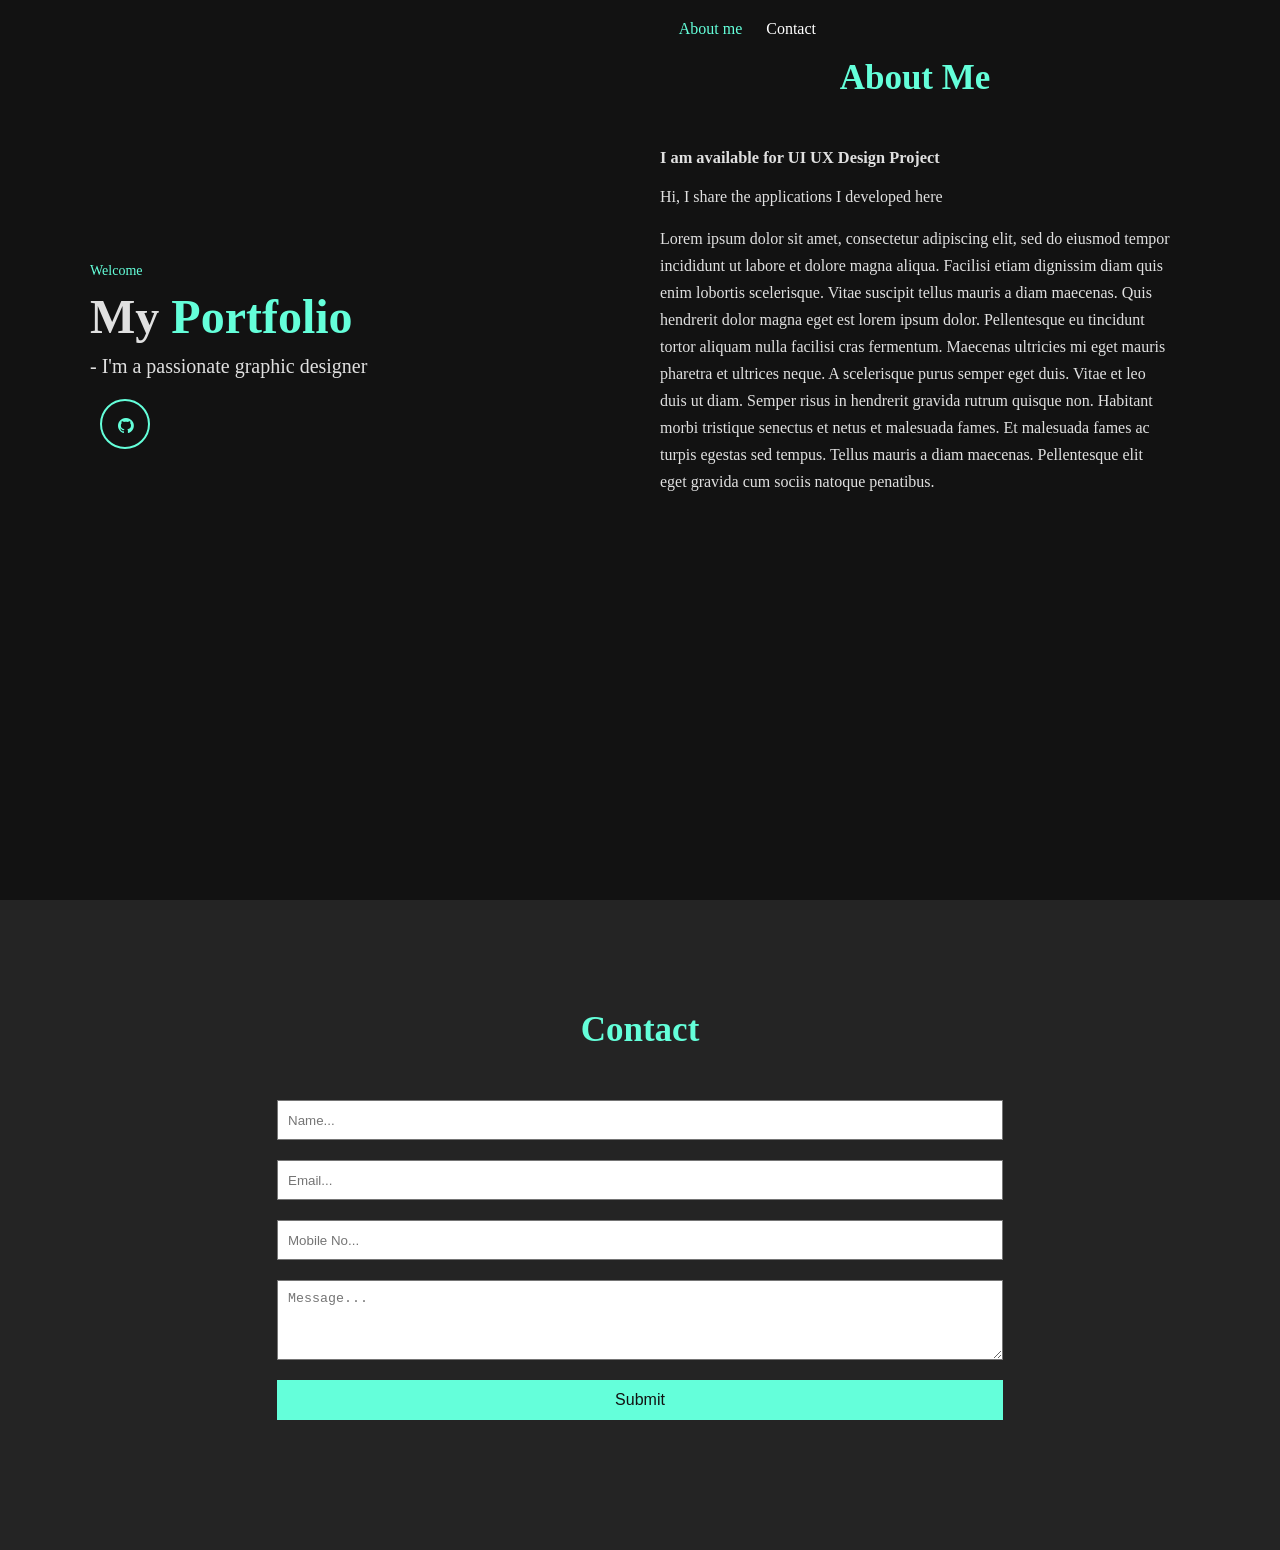
<file: Portfolio/index.html>
<!DOCTYPE html>
<html>
<head>
    <title>Student Portfolio Website Template</title>
    <meta charset="utf-8">
    <meta name="viewport" content="width=device-width, initial-scale=1">
    <link rel="stylesheet" href="https://maxcdn.bootstrapcdn.com/font-awesome/4.7.0/css/font-awesome.min.css">
    <link rel="stylesheet" href="css/style.css">
    <style>
        .error {
            color: red;
            font-size: 0.9em;
        }
    </style>
</head>
<body>
    <!-----MENU SECTION------>
    <div class="main-panel">
        <div class="container">
            <div class="width-33 logo">
                 <span class="span-col"></span>
            </div>
            <div class="width-66">
                <nav>
                    <a href="#">
                        <span class="span-col">About me</span>
                    </a>
                    <a href="#">Contact</a>
                </nav>
            </div>
        </div>
        <!------MAIN BANNERR------>
        <div class="container ">
            <div class="width-50">
                <div class="banner-section">
                    <span class="span-col">Welcome</span>
                    <h1>
                        My <span class="span-col">Portfolio</span>
                    </h1>
                    <h2>- I'm a passionate graphic designer</h2>

                    <a href="#">
                        <i class="fa fa-github"></i>
                    </a>
                </div>
            </div>
            <div class="width-50">
                <div class="about-us">
                    <h2 class="heading-text">About Me</h2>
                    <h3>I am available for UI UX Design Project</h3>
                    <p>Hi, I share the applications I developed here</p>
                    <p>Lorem ipsum dolor sit amet, consectetur adipiscing elit, sed do eiusmod tempor incididunt ut labore et dolore magna aliqua. Facilisi etiam dignissim diam quis enim lobortis scelerisque. Vitae suscipit tellus mauris a diam maecenas. Quis hendrerit dolor magna eget est lorem ipsum dolor. Pellentesque eu tincidunt tortor aliquam nulla facilisi cras fermentum. Maecenas ultricies mi eget mauris pharetra et ultrices neque. A scelerisque purus semper eget duis. Vitae et leo duis ut diam. Semper risus in hendrerit gravida rutrum quisque non. Habitant morbi tristique senectus et netus et malesuada fames. Et malesuada fames ac turpis egestas sed tempus. Tellus mauris a diam maecenas. Pellentesque elit eget gravida cum sociis natoque penatibus.</p>

                </div>
            </div>
        </div>
    </div>

    <!-------------CONTACT US SECTION----------------------->
    <div class="main-section contact bg-lightgrey">
        <div class="container">
            <h2 class="heading-text">Contact</h2>
            <div class="width-100">
                <form id="contactForm" method="post">
                    <input type="text" id="name" placeholder="Name...">
                    <span id="nameError" class="error"></span>
                    <input type="text" id="email" placeholder="Email...">
                    <span id="emailError" class="error"></span>
                    <input type="text" id="mobile" placeholder="Mobile No...">
                    <span id="mobileError" class="error"></span>
                    <textarea id="message" placeholder="Message..."></textarea>
                    <span id="messageError" class="error"></span>
                    <button type="submit">Submit</button>
                </form>
            </div>
        </div>
    </div>

    <script src="js/form-validation.js"></script>
</body>
</html>
</file>
<file: Portfolio/css/style.css>
/*****COMMON CSS SECTION*****/
* {
    box-sizing: border-box;
    margin: 0;
    padding: 0;
    -outline: 0;
    font-family Roboto, sans-serif, arial;
}

html, body {
    font-size: 14px;
    font-weight: 400;
    background: #121212; /* Değiştirildi */
    color: #e0e0e0; /* Değiştirildi */
}

.container {
    width: 1100px;
    margin: 0px auto;
    display: table;
}

.width-33 {
    width: 33%;
    float: left;
}

.width-66 {
    width: 66%;
    float: left;
}
/*****MENU SECTION*****/
.main-panel {
    width: 100%;
    float: left;
    padding-top: 20px;
    padding-bottom: 50px;
    height: 100vh;
}

.logo {
    font-size: 40px;
    font-weight: 600;
}

.span-col {
    color: #64ffda; /* Değiştirildi */
}

nav {
    float: right;
}

nav a {
    text-decoration: none;
    font-size: 16px;
    font-weight: 500;
    margin-left: 20px;
    color: #ffffff; /* Değiştirildi */
}
/*****Main BANNER*****/
.width-50 {
    float: left;
    width: 50%;
}

.banner-section {
    width: 100%;
    float: left;
    margin-top: 25vh;
}

.banner-section h1 {
    font-size: 48px;
    margin-top: 10px;
    font-weight: bolder;
}

.banner-section h2 {
    font-size: 20px;
    line-height: 25px;
    margin-top: 10px;
    font-weight: 400;
}

.banner-section a {
    float: left;
    text-decoration: none;
    font-size: 18px;
    margin-top: 20px;
    border-radius: 50%;
    text-align: center;
    border: 2px solid #64ffda; /* Değiştirildi */
    color: #64ffda; /* Değiştirildi */
    margin-left: 10px;
    height: 50px;
    width: 50px;
    line-height: 50px;
}
/*****Main BANNER IMAGE*****/
.main-panel img {
    margin-top: 10%;
    width: 100%;
    margin-left: 10%;
}
/*ABOUT US SECTION*/
.main-section {
    width: 100%;
    float: left;
    padding: 110px 0px 110px 0px;
}

.width-100 {
    width: 100%;
    float: left;
}

.mt-20 {
    margin-top: 20px;
}

.heading-text {
    width: 100%;
    float: left;
    font-size: 35px;
    text-align: center;
    margin-bottom: 50px;
    color: #64ffda; /* Değiştirildi */
}

.about-img {
    width: 100%;
    padding: 0px 50px;
    margin-top: 20px;
}

.about-us {
    width: 100%;
    float: left;
    padding: 20px;
}

.about-us p {
    font-size: 16px;
    margin-top: 15px;
    line-height: 27px;
}

table {
    width: 100%;
}

table th,
table td {
    font-size: 16px;
    text-align: left;
    padding: 5px 0px;
}
/*****SKILL SECTION*****/
.skill {
    margin-top: 30px;
    font-size: 17px;
}

.skill span {
    float: right;
}

.skill div {
    width: 100%;
    float: left;
    margin-top: 5px;
    background: #333333; /* Değiştirildi */
    border-radius: 10px;
}

.skill div span {
    background: #64ffda; /* Değiştirildi */
    height: 5px;
    float: left;
}

div[role="progressbar"] {
    color: #64ffda; /* Değiştirildi */
    margin-left: 100px;
    margin-bottom: 20px;
    width: 100px;
    height: 100px;
    border-radius: 50%;
    place-items: center;
    display: grid;
    --pgPercentage: var(--value);
    background: radial-gradient(closest-side, #121212 80%, transparent 0 99.9%, #121212 0), conic-gradient(#64ffda calc(var(--pgPercentage) * 1%), #b2dfdb 0); /* Değiştirildi */
}
/*****EXPERIENCE SECTION*****/
.bg-lightgrey {
    background-color: #242424; /* Değiştirildi */
}

.edu-exp {
    padding: 10px 0px;
    width: 48%;
    margin: 1%;
    float: left;
    padding-left: 10px;
}

.experience-list {
    width: 100%;
    float: left;
    padding: 30px 10px;
    background: #333333; /* Değiştirildi */
    margin-bottom: 20px;
}

.experience-content {
    width: 100%;
    float: left;
    margin-left: 10px;
}

.experience-content h2 {
    font-weight: 600;
    margin-bottom: 5px;
    font-size: 20px;
}

.experience-content h3 {
    color: #64ffda; /* Değiştirildi */
    font-weight: 500;
    margin-bottom: 2px;
    font-size: 17px;
}

.experience-content p {
    font-size: 15px;
}
/*SERVICE SECTION*/
.service-list {
    padding: 40px;
    margin-top: 35px;
    background: #333333; /* Değiştirildi */
    border-radius: 15px;
    width: 94%;
    float: left;
}

.service-list i {
    font-size: 50px;
    color: #64ffda; /* Değiştirildi */
    width: 70px;
    float: left;
}

.service-list h3 {
    font-size: 28px;
    margin-top: 8px;
    margin-bottom: 15px;
}

.service-list p {
    font-size: 15px;
    line-height: 25px;
}
/*****TESTIMONIAL SECTION*****/
.testimonial {
    width: 32%;
    float: left;
    margin-right: 1%;
    margin-top: 50px;
}

.testimonial-content {
    background: #333333; /* Değiştirildi */
    color: #bdbdbd; /* Değiştirildi */
    width: 100%;
    float: left;
    padding: 0px 20px 20px 20px;
    font-size: 16px;
    line-height: 28px;
    position: relative;
    text-align: center;
}

.testimonial i {
    color: #64ffda; /* Değiştirildi */
    font-size: 35px;
    margin-top: 60px;
}

.testimonial-img {
    width: 100%;
    float: left;
    text-align: center;
    position: absolute;
    left: 0px;
    top: -35px;
}

.testimonial-img img {
    width: 80px;
    height: 80px;
    border: 3px solid #ffffff; /* Değiştirildi */
    border-radius: 50%;
}

.testimonial-name {
    width: 100%;
    float: left;
}

.testimonial-name h5 {
    color: #64ffda; /* Değiştirildi */
    font-size: 20px;
    margin-top: 10px;
}

.testimonial-name p {
    font-size: 16px;
}
/*PORTFOLIO SECTION*/
.gallery {
    width: 100%;
    float: left;
    margin-top: 30px;
}

.gallery img {
    height: auto;
    width: 95%;
    margin-bottom: 20px;
}
/*CONTACT US SECTION*/
.contact form {
    width: 66%;
    margin: 0px auto;
}

.contact input,
textarea {
    width: 100%;
    float: left;
    margin-bottom: 20px;
    height: 40px;
    padding: 10px;
    border: 1px solid #757575; /* Değiştirildi */
}

.contact textarea {
    height: 80px;
}

.contact button {
    width: 100%;
    float: left;
    margin-bottom: 20px;
    height: 40px;
    padding: 10px;
    background: #64ffda; /* Değiştirildi */
    color: #121212; /* Değiştirildi */
    border: none;
    font-size: 16px;
}

.contact h3 {
    font-size: 26px;
    text-align: center;
    margin-top: 60px;
    color: #64ffda; /* Değiştirildi */
}

.contact h4 {
    font-size: 22px;
    text-align: center;
    margin-top: 10px;
}

.contact p {
    text-align: center;
    font-size: 16px;
    margin-top: 5px;
}
/*****FOOTER SECTION*****/
.footer {
    background-color: #282828; /* Değiştirildi */
    padding: 30px 0px 40px 0px;
    width: 100%;
    float: left;
}

.footer-sect {
    color: #9e9e9e; /* Değiştirildi */
}

.footer-sect a {
    color: #9e9e9e; /* Değiştirildi */
    margin-left: 10px;
    text-decoration: none;
    font-size: 18px;
    text-align: center;
}

.social-icon a i {
    width: 50px;
    height: 50px;
    border: 1px solid #bdbdbd; /* Değiştirildi */
    line-height: 50px;
    font-size: 20px;
    border-radius: 50%;
}
</file>
